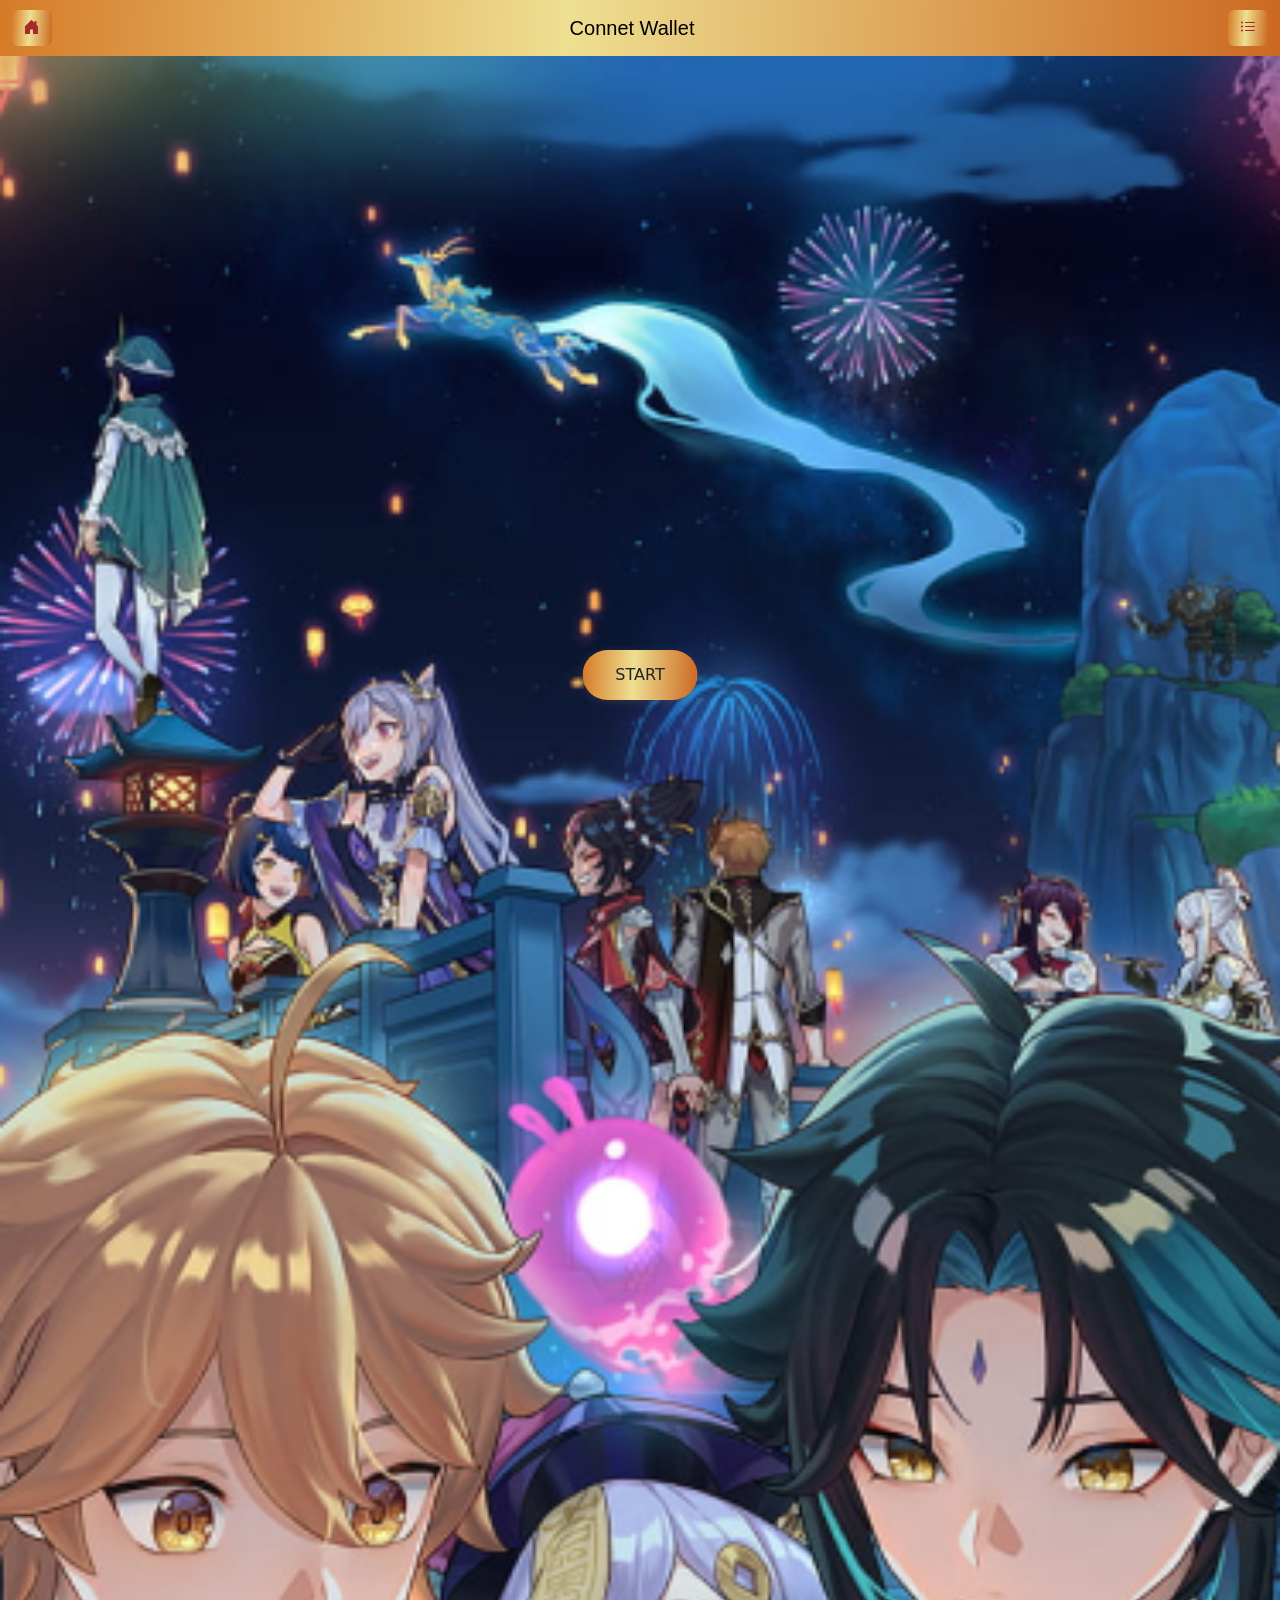
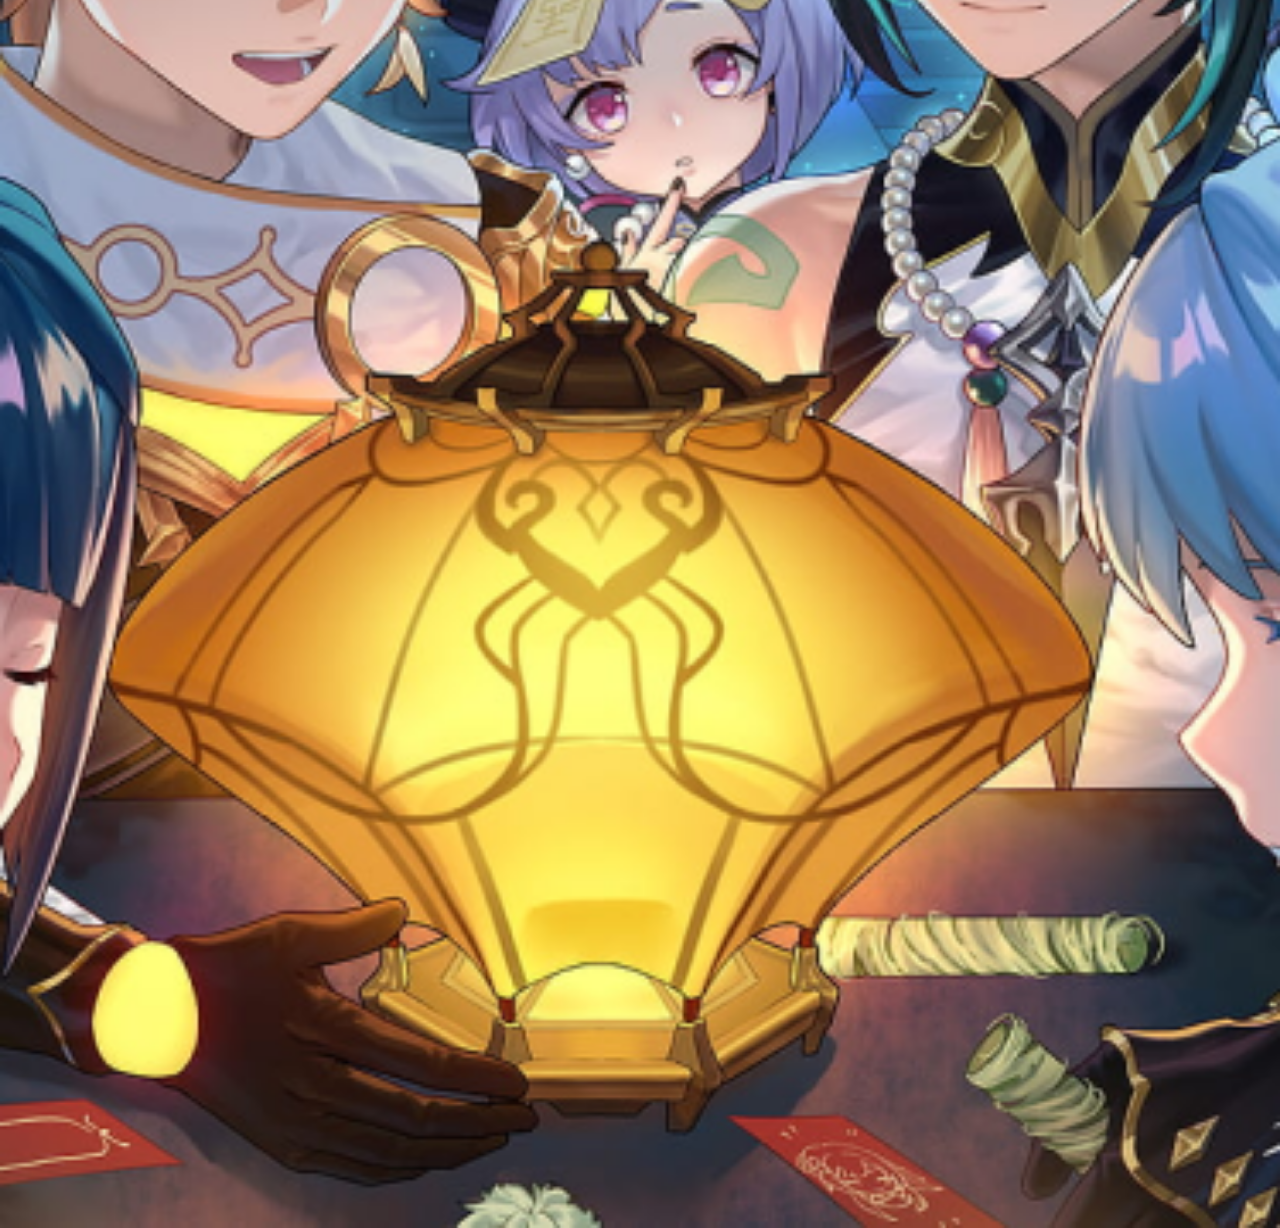
<file: index.html>
<!doctype html>
<html lang="en">

<head>
  <!-- Required meta tags -->
  <meta charset="utf-8">
  <meta name="viewport" content="width=device-width, initial-scale=1">

  <!-- My CSS -->
  <link rel="stylesheet" href="css/main.css">
  <link rel="stylesheet" href="css/root.css">
  <link rel="stylesheet" href="css/variables.css">

  <!-- Fonts -->
  <link href="http://fonts.cdnfonts.com/css/sedan-sc" rel="stylesheet">
  <link rel="preconnect" href="https://fonts.googleapis.com">
  <link rel="preconnect" href="https://fonts.gstatic.com" crossorigin>
  <link href="https://fonts.googleapis.com/css2?family=Sedgwick+Ave+Display&display=swap" rel="stylesheet">
  <link rel="preconnect" href="https://fonts.gstatic.com" crossorigin>
  <link href="https://fonts.googleapis.com/css2?family=Inter:wght@100;200;300;400;500;600;700;800;900&display=swap"
    rel="stylesheet">


  <!-- Bootstrap Icons -->
  <link rel="stylesheet" href="https://cdn.jsdelivr.net/npm/bootstrap-icons@1.5.0/font/bootstrap-icons.css">

  <!-- Bootstrap CSS -->
  <link href="https://cdn.jsdelivr.net/npm/bootstrap@5.1.0/dist/css/bootstrap.min.css" rel="stylesheet"
    integrity="sha384-KyZXEAg3QhqLMpG8r+8fhAXLRk2vvoC2f3B09zVXn8CA5QIVfZOJ3BCsw2P0p/We" crossorigin="anonymous">

  <title>Hello, world!</title>
</head>

<body>
  <!-- Navbar -->
  <nav class="navbar navbar-light bg-light">
    <div class="container-fluid">
      <!-- Button Home -->
      <a href="index.html"><button class="btn btn-primary bi bi-house-door-fill" type="submit" id="home"></button></a>

      <a class="navbar-brand caption" href="#">Connet Wallet</a>

      <!-- Button Menu -->
      <button class="btn btn-primary bi bi-list-ul" type="button" data-bs-toggle="offcanvas"
        data-bs-target="#offcanvasRight" aria-controls="offcanvasRight" id="menu"></button>

      <div class="offcanvas offcanvas-end" tabindex="-1" id="offcanvasRight" aria-labelledby="offcanvasRightLabel">
        <div class="offcanvas-header">
          <h5 id="offcanvasRightLabel">Menu</h5>
          <button type="button" class="btn-close text-reset" data-bs-dismiss="offcanvas" aria-label="Close"></button>
        </div>

        <!-- Offcanvas Body -->
        <div class="offcanvas-body body">
          <div>
            <p class="bi bi-person-fill"> Account</p>
            <p class="bi bi-gear-fill"> Setting</p>
          </div>
          <!-- <div class="offcanvas-body body">
        </div> -->
        </div>
      </div>
  </nav>
  <!-- End of Navbar -->

  <!-- Background -->
  <img src="assets/images/background.png" alt="background">
  <!-- End of Background -->

  <!-- Container Button Start -->
  <div class="container">
    <a href="second-page.html"><button class="btn start">START</button></a>
  </div>
  <!-- End of Container Background -->










  <!-- Optional JavaScript; choose one of the two! -->

  <!-- Option 1: Bootstrap Bundle with Popper -->
  <script src="https://cdn.jsdelivr.net/npm/bootstrap@5.1.0/dist/js/bootstrap.bundle.min.js"
    integrity="sha384-U1DAWAznBHeqEIlVSCgzq+c9gqGAJn5c/t99JyeKa9xxaYpSvHU5awsuZVVFIhvj"
    crossorigin="anonymous"></script>

  <!-- Option 2: Separate Popper and Bootstrap JS -->
  <!--
    <script src="https://cdn.jsdelivr.net/npm/@popperjs/core@2.9.3/dist/umd/popper.min.js" integrity="sha384-eMNCOe7tC1doHpGoWe/6oMVemdAVTMs2xqW4mwXrXsW0L84Iytr2wi5v2QjrP/xp" crossorigin="anonymous"></script>
    <script src="https://cdn.jsdelivr.net/npm/bootstrap@5.1.0/dist/js/bootstrap.min.js" integrity="sha384-cn7l7gDp0eyniUwwAZgrzD06kc/tftFf19TOAs2zVinnD/C7E91j9yyk5//jjpt/" crossorigin="anonymous"></script>
    -->
</body>

</html>
</file>
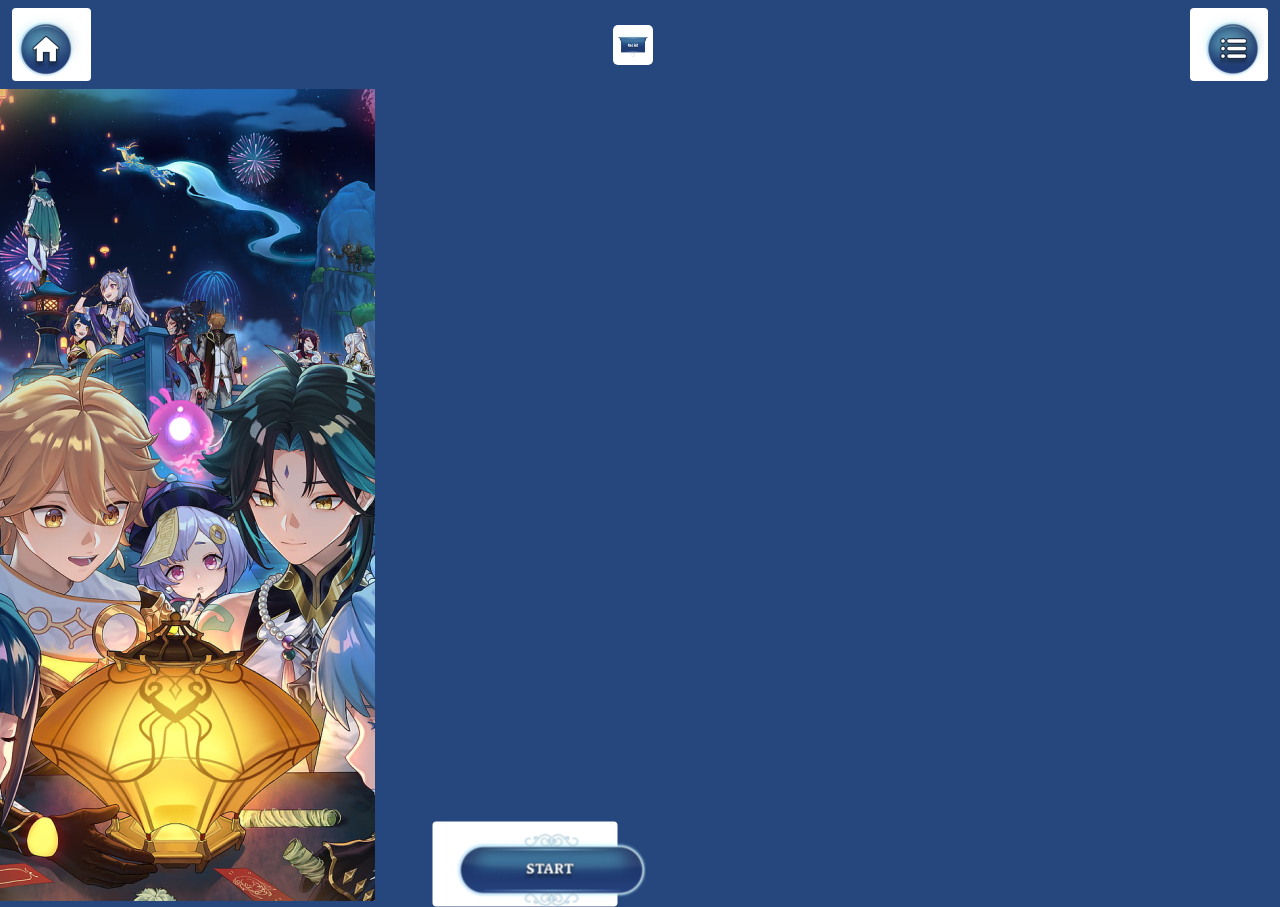
<file: main.html>
<!doctype html>
<html lang="en">

<head>
    <!-- Required meta tags -->
    <meta charset="utf-8">
    <meta name="viewport" content="width=device-width, initial-scale=1">

    <!-- My CSS -->
    <link rel="stylesheet" href="css/test.css">
    <link rel="stylesheet" href="css/root.css">
    <link rel="stylesheet" href="css/variables.css">

    <!-- Fonts -->
    <link href="http://fonts.cdnfonts.com/css/sedan-sc" rel="stylesheet">
    <link rel="preconnect" href="https://fonts.googleapis.com">
    <link rel="preconnect" href="https://fonts.gstatic.com" crossorigin>
    <link href="https://fonts.googleapis.com/css2?family=Sedgwick+Ave+Display&display=swap" rel="stylesheet">
    <link rel="preconnect" href="https://fonts.gstatic.com" crossorigin>
    <link href="https://fonts.googleapis.com/css2?family=Inter:wght@100;200;300;400;500;600;700;800;900&display=swap"
        rel="stylesheet">


    <!-- Bootstrap Icons -->
    <link rel="stylesheet" href="https://cdn.jsdelivr.net/npm/bootstrap-icons@1.5.0/font/bootstrap-icons.css">

    <!-- Bootstrap CSS -->
    <link href="https://cdn.jsdelivr.net/npm/bootstrap@5.1.0/dist/css/bootstrap.min.css" rel="stylesheet"
        integrity="sha384-KyZXEAg3QhqLMpG8r+8fhAXLRk2vvoC2f3B09zVXn8CA5QIVfZOJ3BCsw2P0p/We" crossorigin="anonymous">

    <title>Hello, world!</title>
</head>

<body>
    <!-- Navbar -->
    <nav class="navbar navbar">
        <div class="container-fluid">
            <a href="#"><img src="assets/images/Home-Blue 1.png" alt="home"></a>
          <a class="navbar-brand" href="#">
            <img src="assets/images/Connect Wallet 1-Blue.png" alt="header" width="30" height="24" class="d-inline-block align-text-top">
        </a>
        <a href="#"><img src="assets/images/Menu-Blue 1.png" alt="menu"></a>
        </div>
      </nav>
    <!-- End of Navbar -->

    <!-- Background -->
    <img src="assets/images/background.png" class="background" alt="background">
    <!-- End of Background -->

    <!-- Container Button Start -->
    <div class="container">
        <a href="second-page.html" class="start"><img src="assets/images/blue-button-start.png" alt=""></a>
    </div>
    <!-- End of Container Background -->










    <!-- Optional JavaScript; choose one of the two! -->

    <!-- Option 1: Bootstrap Bundle with Popper -->
    <script src="https://cdn.jsdelivr.net/npm/bootstrap@5.1.0/dist/js/bootstrap.bundle.min.js"
        integrity="sha384-U1DAWAznBHeqEIlVSCgzq+c9gqGAJn5c/t99JyeKa9xxaYpSvHU5awsuZVVFIhvj"
        crossorigin="anonymous"></script>

    <!-- Option 2: Separate Popper and Bootstrap JS -->
    <!--
    <script src="https://cdn.jsdelivr.net/npm/@popperjs/core@2.9.3/dist/umd/popper.min.js" integrity="sha384-eMNCOe7tC1doHpGoWe/6oMVemdAVTMs2xqW4mwXrXsW0L84Iytr2wi5v2QjrP/xp" crossorigin="anonymous"></script>
    <script src="https://cdn.jsdelivr.net/npm/bootstrap@5.1.0/dist/js/bootstrap.min.js" integrity="sha384-cn7l7gDp0eyniUwwAZgrzD06kc/tftFf19TOAs2zVinnD/C7E91j9yyk5//jjpt/" crossorigin="anonymous"></script>
    -->
</body>

</html>
</file>
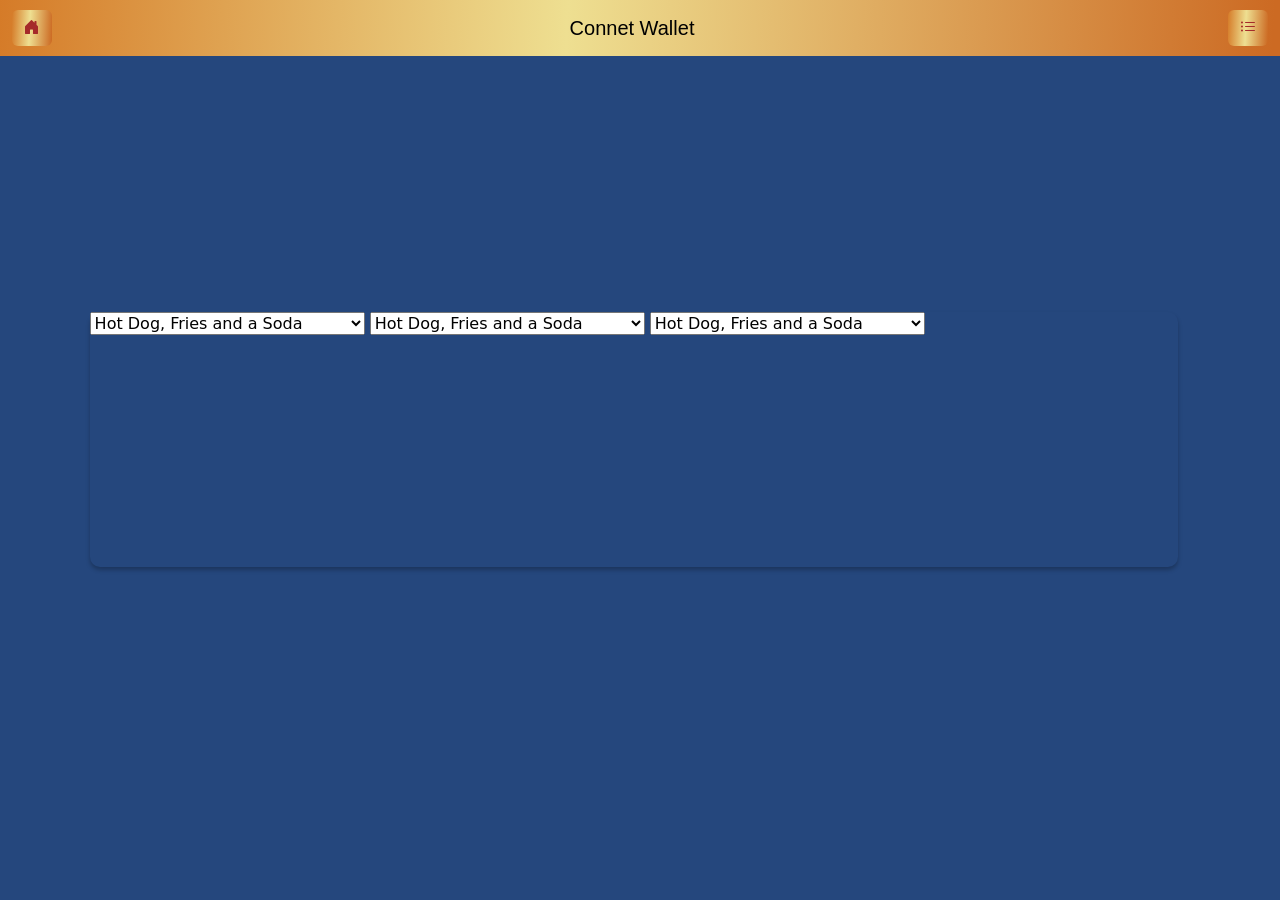
<file: second-page.html>
<!doctype html>
<html lang="en">

<head>
  <!-- Required meta tags -->
  <meta charset="utf-8">
  <meta name="viewport" content="width=device-width, initial-scale=1">

  <!-- My CSS -->
  <link rel="stylesheet" href="css/main.css">
  <link rel="stylesheet" href="css/root.css">
  <link rel="stylesheet" href="css/variables.css">

  <!-- Fonts -->
  <link href="http://fonts.cdnfonts.com/css/sedan-sc" rel="stylesheet">
  <link rel="preconnect" href="https://fonts.googleapis.com">
  <link rel="preconnect" href="https://fonts.gstatic.com" crossorigin>
  <link href="https://fonts.googleapis.com/css2?family=Sedgwick+Ave+Display&display=swap" rel="stylesheet">
  <link rel="preconnect" href="https://fonts.gstatic.com" crossorigin>
  <link href="https://fonts.googleapis.com/css2?family=Inter:wght@100;200;300;400;500;600;700;800;900&display=swap"
    rel="stylesheet">


  <!-- Bootstrap Icons -->
  <link rel="stylesheet" href="https://cdn.jsdelivr.net/npm/bootstrap-icons@1.5.0/font/bootstrap-icons.css">

  <!-- Bootstrap CSS -->
  <link href="https://cdn.jsdelivr.net/npm/bootstrap@5.1.0/dist/css/bootstrap.min.css" rel="stylesheet"
    integrity="sha384-KyZXEAg3QhqLMpG8r+8fhAXLRk2vvoC2f3B09zVXn8CA5QIVfZOJ3BCsw2P0p/We" crossorigin="anonymous">

  <title>Hello, world!</title>
</head>

<body>
  <!-- Navbar -->
  <nav class="navbar navbar-light bg-light">
    <div class="container-fluid">
      <!-- Button Home -->
      <a href="index.html"><button class="btn btn-primary bi bi-house-door-fill" type="submit" id="home"></button></a>

      <a class="navbar-brand caption" href="#">Connet Wallet</a>

      <!-- Button Menu -->
      <button class="btn btn-primary bi bi-list-ul" type="button" data-bs-toggle="offcanvas"
        data-bs-target="#offcanvasRight" aria-controls="offcanvasRight" id="menu"></button>

      <div class="offcanvas offcanvas-end" tabindex="-1" id="offcanvasRight" aria-labelledby="offcanvasRightLabel">
        <div class="offcanvas-header">
          <h5 id="offcanvasRightLabel">Menu</h5>
          <button type="button" class="btn-close text-reset" data-bs-dismiss="offcanvas" aria-label="Close"></button>
        </div>

        <!-- Offcanvas Body -->
        <div class="offcanvas-body body">
          <div>
            <p class="bi bi-person-fill"> Account</p>
            <p class="bi bi-gear-fill"> Setting</p>
          </div>
          <!-- <div class="offcanvas-body body">
        </div> -->
        </div>
      </div>
  </nav>
  <!-- End of Navbar -->

  <!-- Combo Box --> 
  <div class="container-box">
    <select class="selectpicker" data-live-search="true">
      <option data-tokens="ketchup mustard">Hot Dog, Fries and a Soda</option>
      <option data-tokens="mustard">Burger, Shake and a Smile</option>
      <option data-tokens="frosting">Sugar, Spice and all things nice</option>
    </select>
    <select class="selectpicker" data-live-search="true">
      <option data-tokens="ketchup mustard">Hot Dog, Fries and a Soda</option>
      <option data-tokens="mustard">Burger, Shake and a Smile</option>
      <option data-tokens="frosting">Sugar, Spice and all things nice</option>
    </select>
    <select class="selectpicker" data-live-search="true">
      <option data-tokens="ketchup mustard">Hot Dog, Fries and a Soda</option>
      <option data-tokens="mustard">Burger, Shake and a Smile</option>
      <option data-tokens="frosting">Sugar, Spice and all things nice</option>
    </select>
    

  </div>
  <!-- End of Combo Box -->







  <!-- Optional JavaScript; choose one of the two! -->

  <!-- Option 1: Bootstrap Bundle with Popper -->
  <script src="https://cdn.jsdelivr.net/npm/bootstrap@5.1.0/dist/js/bootstrap.bundle.min.js"
    integrity="sha384-U1DAWAznBHeqEIlVSCgzq+c9gqGAJn5c/t99JyeKa9xxaYpSvHU5awsuZVVFIhvj"
    crossorigin="anonymous"></script>

  <!-- Option 2: Separate Popper and Bootstrap JS -->
  <!--
    <script src="https://cdn.jsdelivr.net/npm/@popperjs/core@2.9.3/dist/umd/popper.min.js" integrity="sha384-eMNCOe7tC1doHpGoWe/6oMVemdAVTMs2xqW4mwXrXsW0L84Iytr2wi5v2QjrP/xp" crossorigin="anonymous"></script>
    <script src="https://cdn.jsdelivr.net/npm/bootstrap@5.1.0/dist/js/bootstrap.min.js" integrity="sha384-cn7l7gDp0eyniUwwAZgrzD06kc/tftFf19TOAs2zVinnD/C7E91j9yyk5//jjpt/" crossorigin="anonymous"></script>
    -->
</body>

</html>
</file>
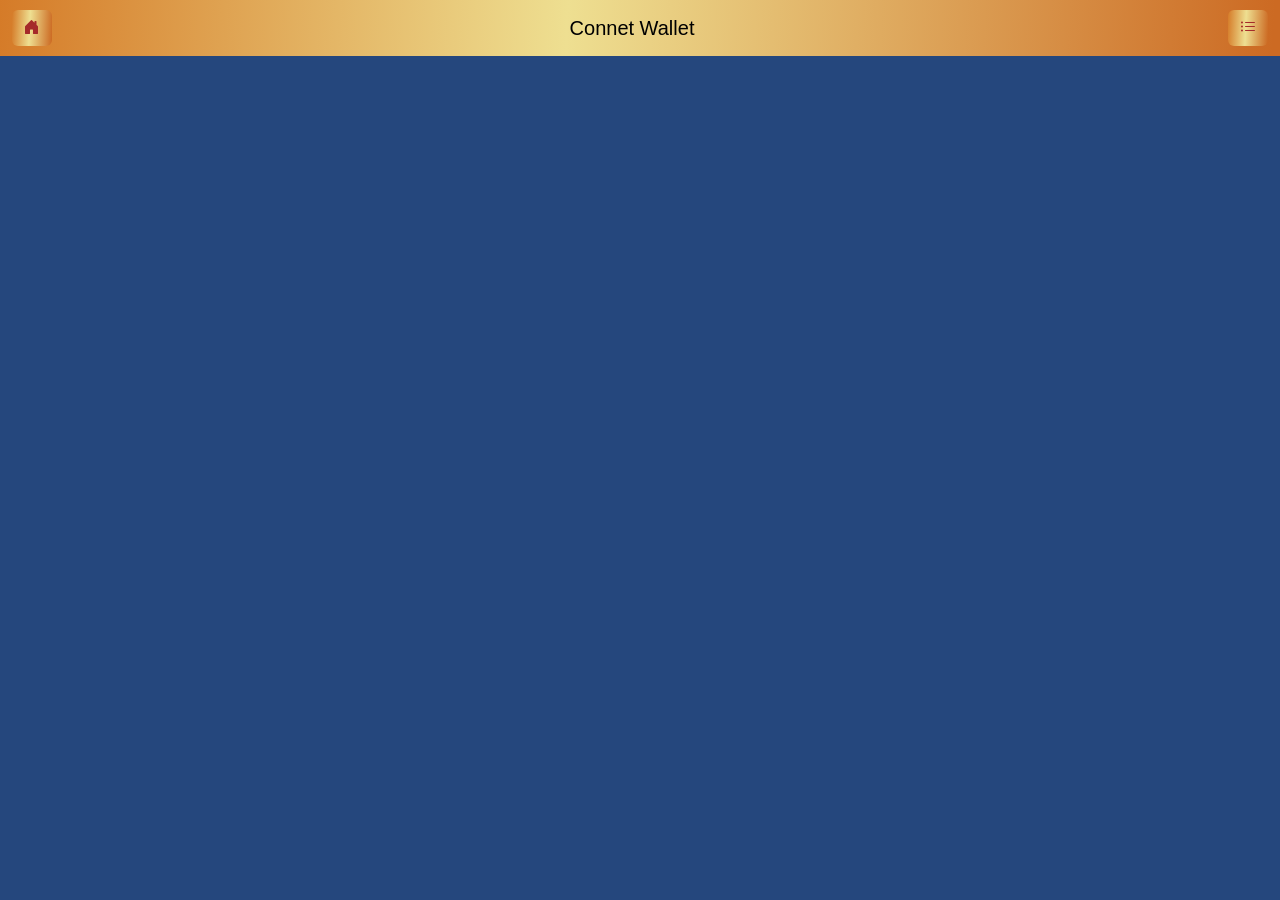
<file: third-page.html>
<!doctype html>
<html lang="en">

<head>
  <!-- Required meta tags -->
  <meta charset="utf-8">
  <meta name="viewport" content="width=device-width, initial-scale=1">

  <!-- My CSS -->
  <link rel="stylesheet" href="css/main.css">
  <link rel="stylesheet" href="css/root.css">
  <link rel="stylesheet" href="css/variables.css">

  <!-- Fonts -->
  <link href="http://fonts.cdnfonts.com/css/sedan-sc" rel="stylesheet">
  <link rel="preconnect" href="https://fonts.googleapis.com">
  <link rel="preconnect" href="https://fonts.gstatic.com" crossorigin>
  <link href="https://fonts.googleapis.com/css2?family=Sedgwick+Ave+Display&display=swap" rel="stylesheet">
  <link rel="preconnect" href="https://fonts.gstatic.com" crossorigin>
  <link href="https://fonts.googleapis.com/css2?family=Inter:wght@100;200;300;400;500;600;700;800;900&display=swap"
    rel="stylesheet">


  <!-- Bootstrap Icons -->
  <link rel="stylesheet" href="https://cdn.jsdelivr.net/npm/bootstrap-icons@1.5.0/font/bootstrap-icons.css">

  <!-- Bootstrap CSS -->
  <link href="https://cdn.jsdelivr.net/npm/bootstrap@5.1.0/dist/css/bootstrap.min.css" rel="stylesheet"
    integrity="sha384-KyZXEAg3QhqLMpG8r+8fhAXLRk2vvoC2f3B09zVXn8CA5QIVfZOJ3BCsw2P0p/We" crossorigin="anonymous">

  <title>Hello, world!</title>
</head>

<body>
  <!-- Navbar -->
  <nav class="navbar navbar-light bg-light">
    <div class="container-fluid">
      <!-- Button Home -->
      <a href="index.html"><button class="btn btn-primary bi bi-house-door-fill" type="submit" id="home"></button></a>

      <a class="navbar-brand caption" href="#">Connet Wallet</a>

      <!-- Button Menu -->
      <button class="btn btn-primary bi bi-list-ul" type="button" data-bs-toggle="offcanvas"
        data-bs-target="#offcanvasRight" aria-controls="offcanvasRight" id="menu"></button>

      <div class="offcanvas offcanvas-end" tabindex="-1" id="offcanvasRight" aria-labelledby="offcanvasRightLabel">
        <div class="offcanvas-header">
          <h5 id="offcanvasRightLabel">Menu</h5>
          <button type="button" class="btn-close text-reset" data-bs-dismiss="offcanvas" aria-label="Close"></button>
        </div>

        <!-- Offcanvas Body -->
        <div class="offcanvas-body body">
          <div>
            <p class="bi bi-person-fill"> Account</p>
            <p class="bi bi-gear-fill"> Setting</p>
          </div>
          <!-- <div class="offcanvas-body body">
        </div> -->
        </div>
      </div>
  </nav>
  <!-- End of Navbar -->







  <!-- Optional JavaScript; choose one of the two! -->

  <!-- Option 1: Bootstrap Bundle with Popper -->
  <script src="https://cdn.jsdelivr.net/npm/bootstrap@5.1.0/dist/js/bootstrap.bundle.min.js"
    integrity="sha384-U1DAWAznBHeqEIlVSCgzq+c9gqGAJn5c/t99JyeKa9xxaYpSvHU5awsuZVVFIhvj"
    crossorigin="anonymous"></script>

  <!-- Option 2: Separate Popper and Bootstrap JS -->
  <!--
    <script src="https://cdn.jsdelivr.net/npm/@popperjs/core@2.9.3/dist/umd/popper.min.js" integrity="sha384-eMNCOe7tC1doHpGoWe/6oMVemdAVTMs2xqW4mwXrXsW0L84Iytr2wi5v2QjrP/xp" crossorigin="anonymous"></script>
    <script src="https://cdn.jsdelivr.net/npm/bootstrap@5.1.0/dist/js/bootstrap.min.js" integrity="sha384-cn7l7gDp0eyniUwwAZgrzD06kc/tftFf19TOAs2zVinnD/C7E91j9yyk5//jjpt/" crossorigin="anonymous"></script>
    -->
</body>

</html>
</file>
<file: css/main.css>
:root {
  --bs-blue: #0d6efd;
  --bs-indigo: #6610f2;
  --bs-purple: #6f42c1;
  --bs-pink: #d63384;
  --bs-red: #dc3545;
  --bs-orange: #fd7e14;
  --bs-yellow: #ffc107;
  --bs-green: #198754;
  --bs-teal: #20c997;
  --bs-cyan: #0dcaf0;
  --bs-white: #fff;
  --bs-gray: #6c757d;
  --bs-gray-dark: #343a40;
  --bs-brown: brown;
  --bs-primary: #0d6efd;
  --bs-secondary: #6c757d;
  --bs-success: #198754;
  --bs-info: #0dcaf0;
  --bs-warning: #ffc107;
  --bs-danger: #dc3545;
  --bs-light: #f8f9fa;
  --bs-dark: #212529;
}

body {
  width: 100%;
  height: 100%;
  font-family: "Inter", sans-serif;
  color: #fff;
  background: #25477D !important;
}

.navbar {
  background: linear-gradient(92.79deg, #D57A27 -0.44%, #EEDF91 44.29%, #CC6A23 99.42%) !important;
}

.navbar #home,
.navbar #menu {
  background: linear-gradient(92.79deg, #D57A27 -0.44%, #EEDF91 44.29%, #CC6A23 99.42%);
  border: none;
  color: brown;
}

.caption {
  font-family: "Sedan SC", sans-serif;
}

.offcanvas {
  background: rgba(181, 96, 49, 0.85) !important;
  font-family: "Inter", sans-serif;
}

.offcanvas h5 {
  color: #fff;
}

.offcanvas .body {
  color: #fff;
  font-size: 16px;
}

/* Make the image responsive */
img {
  width: 100%;
  height: auto;
  position: relative;
}

/* Style the button and place it in the middle of the container or image */
.start {
  width: 115px;
  height: 50px;
  position: absolute;
  font-family: "Sedgwick Ave Display", cursive;
  top: 75%;
  left: 50%;
  -webkit-filter: drop-shadow(0px 2px 4px rgba(105, 96, 101, 0.3)) !important;
          filter: drop-shadow(0px 2px 4px rgba(105, 96, 101, 0.3)) !important;
  -webkit-transform: translate(-50%, -50%);
          transform: translate(-50%, -50%);
  -ms-transform: translate(-50%, -50%);
  background: linear-gradient(92.79deg, #D57A27 -0.44%, #EEDF91 44.29%, #CC6A23 99.42%);
  color: white;
  font-size: 16px;
  padding: 12px 24px;
  border: none;
  cursor: pointer;
  border-radius: 50px !important;
}

.container-box {
  width: 85%;
  height: 255px;
  background: #25477D;
  -webkit-box-shadow: 0px 3px 4px rgba(0, 0, 0, 0.25);
          box-shadow: 0px 3px 4px rgba(0, 0, 0, 0.25);
  border-radius: 10px;
  margin-top: 20%;
  margin-bottom: 20%;
  margin-left: 7%;
}

.container-box h3,
.container-box .form-select {
  margin-left: 6%;
}

.container-box h3 {
  padding-top: 20px;
  padding-bottom: 10px;
  font-weight: bold;
}

.container-box .form-select {
  width: 235px !important;
  border-color: #212529;
}

.fight {
  width: 120px;
  height: 55px;
  position: absolute;
  font-family: "Sedgwick Ave Display", cursive;
  font-weight: 500;
  top: 75%;
  left: 50%;
  -webkit-box-shadow: 0px 3px 4px rgba(0, 0, 0, 0.25);
          box-shadow: 0px 3px 4px rgba(0, 0, 0, 0.25);
  -webkit-transform: translate(-50%, -50%);
          transform: translate(-50%, -50%);
  -ms-transform: translate(-50%, -50%);
  background: #25477D;
  color: white;
  font-size: 16px;
  padding: 12px 24px;
  border: none;
  cursor: pointer;
  border-radius: 15px !important;
}
/*# sourceMappingURL=main.css.map */
</file>
<file: css/root.css>
/* No CSS *//*# sourceMappingURL=root.css.map */
</file>
<file: css/variables.css>
/* No CSS *//*# sourceMappingURL=variables.css.map */
</file>
<file: css/test.css>
:root {
  --bs-blue: #0d6efd;
  --bs-indigo: #6610f2;
  --bs-purple: #6f42c1;
  --bs-pink: #d63384;
  --bs-red: #dc3545;
  --bs-orange: #fd7e14;
  --bs-yellow: #ffc107;
  --bs-green: #198754;
  --bs-teal: #20c997;
  --bs-cyan: #0dcaf0;
  --bs-white: #fff;
  --bs-gray: #6c757d;
  --bs-gray-dark: #343a40;
  --bs-brown: brown;
  --bs-primary: #0d6efd;
  --bs-secondary: #6c757d;
  --bs-success: #198754;
  --bs-info: #0dcaf0;
  --bs-warning: #ffc107;
  --bs-danger: #dc3545;
  --bs-light: #f8f9fa;
  --bs-dark: #212529;
}

body {
  width: 100%;
  height: 100%;
  font-family: "Inter", sans-serif;
  color: #fff;
  background: #25477D !important;
}

.container .heading-img {
  width: auto;
  height: 70px;
  left: 16px;
  position: relative;
}

.container .home-img {
  position: absolute;
  top: 6%;
  left: 9.5%;
  width: auto;
  height: 55px;
  -webkit-transform: translate(-50%, -50%);
          transform: translate(-50%, -50%);
  -ms-transform: translate(-50%, -50%);
}

.container .menu-img {
  position: absolute;
  top: 12px;
  right: 10px;
  width: auto;
  height: 55px;
}

.container-img {
  width: 100%;
  height: 100%;
}

.container-img img {
  width: 115%;
  height: 100%;
  top: -15px;
  left: -4%;
  position: relative;
}

.start {
  width: 185px;
  height: 85px;
  position: absolute;
  top: 96%;
  left: 41%;
  -webkit-transform: translate(-50%, -50%);
          transform: translate(-50%, -50%);
  -ms-transform: translate(-50%, -50%);
  font-size: 16px;
  padding: 12px 24px;
  cursor: pointer;
}

select {
  outline: 0;
  border: 0;
  -webkit-box-shadow: none;
          box-shadow: none;
  -webkit-box-flex: 1;
      -ms-flex: 1;
          flex: 1;
  padding: 0 1em;
  color: #fff;
  background-color: var(--darkgray);
  background-image: none;
  cursor: pointer;
}

/* Remove IE arrow */
select::-ms-expand {
  display: none;
}

/* Custom Select wrapper */
.select {
  position: relative;
  display: -webkit-box;
  display: -ms-flexbox;
  display: flex;
  width: 20em;
  height: 3em;
  border-radius: .25em;
  overflow: hidden;
}

/* Arrow */
.select::after {
  content: '\25BC';
  position: absolute;
  top: 0;
  right: 0;
  padding: 1em;
  background-color: #34495e;
  -webkit-transition: .25s all ease;
  transition: .25s all ease;
  pointer-events: none;
}

/* Transition */
.select:hover::after {
  color: #f39c12;
}

/* Other styles*/
h1 {
  margin: 0 0 0.25em;
}

a {
  font-weight: bold;
  color: var(--gray);
  text-decoration: none;
  padding: .25em;
  border-radius: .25em;
  background: white;
}
/*# sourceMappingURL=test.css.map */
</file>
